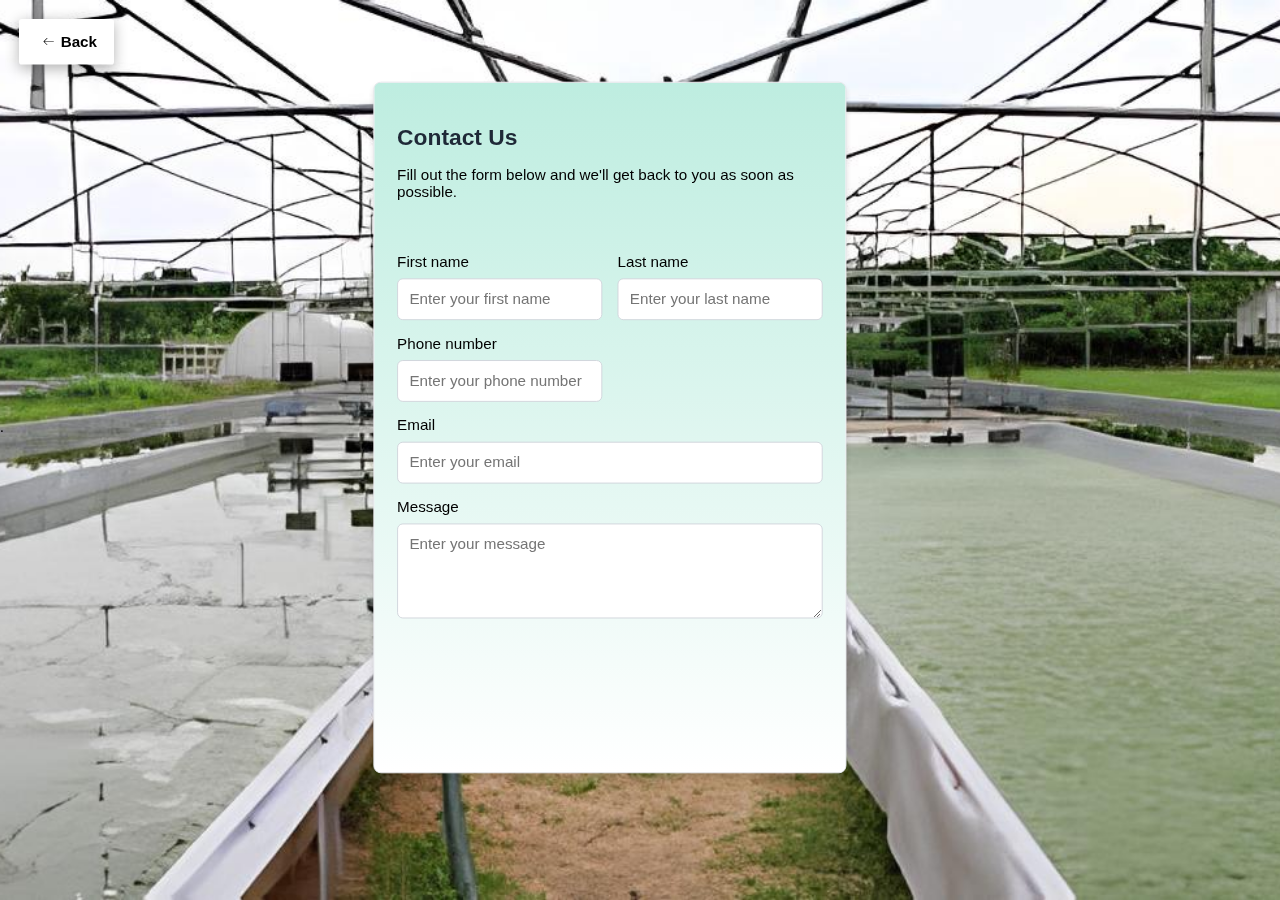
<file: contact.html>
.<!DOCTYPE html>
<html lang="en">
  <head>
    <meta charset="UTF-8" />
    <meta name="viewport" content="width=device-width, initial-scale=0.96">

    <link rel="stylesheet" href="contact.css" />
    <title>Contact Us</title>

  </head>
  <body>
    <button class="custom-button" onclick="goBack()">
      <svg height="16" width="16" xmlns="http://www.w3.org/2000/svg" version="1.1" viewBox="0 0 1024 1024"><path d="M874.690416 495.52477c0 11.2973-9.168824 20.466124-20.466124 20.466124l-604.773963 0 188.083679 188.083679c7.992021 7.992021 7.992021 20.947078 0 28.939099-4.001127 3.990894-9.240455 5.996574-14.46955 5.996574-5.239328 0-10.478655-1.995447-14.479783-5.996574l-223.00912-223.00912c-3.837398-3.837398-5.996574-9.046027-5.996574-14.46955 0-5.433756 2.159176-10.632151 5.996574-14.46955l223.019353-223.029586c7.992021-7.992021 20.957311-7.992021 28.949332 0 7.992021 8.002254 7.992021 20.957311 0 28.949332l-188.073446 188.073446 604.753497 0C865.521592 475.058646 874.690416 484.217237 874.690416 495.52477z"></path></svg>
      <span>Back</span>
    </button>
    
    <div class="card mx-auto max-w-md" id="contact-card">
      <div class="card-header">
        <h2 class="card-title form-element">Contact Us</h2>
        <p class="card-description form-element">
          Fill out the form below and we'll get back to you as soon as possible.
        </p>
      </div>
      <div class="card-content">
        <form
          class="form space-y-4"
          action="https://api.web3forms.com/submit"
          method="POST"
        >
        <input type="hidden" name="access_key" value="a4239cd0-383c-4dc2-9e01-17af0d44fd9d">
          <div class="grid grid-cols-1 md:grid-cols-2 gap-4">
            <div class="space-y-2 form-element">
              <label for="first-name">First name</label>
              <input
                id="first-name"
                name="first-name"
                placeholder="Enter your first name"
                required
              />
            </div>
            <div class="space-y-2 form-element">
              <label for="last-name">Last name</label>
              <input
                id="last-name"
                name="last-name"
                placeholder="Enter your last name"
                required
              />
            </div>
            <div class="space-y-2 form-element">
              <label for="phone">Phone number</label>
              <input
                id="phone"
                name="phone"
                type="tel"
                placeholder="Enter your phone number"
                required
              />
            </div>
          </div>
          <div class="space-y-2 form-element">
            <label for="email">Email</label>
            <input
              id="email"
              name="email"
              type="email"
              placeholder="Enter your email"
              required
            />
          </div>
          <div class="space-y-2 form-element">
            <label for="message">Message</label>
            <textarea
              id="message"
              name="message"
              placeholder="Enter your message"
              class="min-h-100"
              required
            ></textarea>
          </div>
          <div class="space-y-2 form-element">
            <label>Do you want a callback from us?</label>
            <div class="radio-group flex items-center gap-4">
              <div class="flex items-center gap-2">
                <input
                  type="radio"
                  id="callback-yes"
                  name="callback"
                  value="yes"
                  required
                />
                <label for="callback-yes">Yes</label>
              </div>
              <div class="flex items-center gap-2">
                <input
                  type="radio"
                  id="callback-no"
                  name="callback"
                  value="no"
                  required
                />
                <label for="callback-no">No</label>
              </div>
            </div>
          </div>
          <div class="card-footer form-element">
            <button type="submit">Submit</button>
          </div>
        </form>
      </div>
    </div>
    <script src="contact.js"></script>
    
  </body>
</html>
</file>
<file: contact.css>
body {
  font-family: var(--font-inter), sans-serif;
  background-image: url('contactUsBaground.jpeg');
  background-size: cover; /* Cover the entire viewport */
  background-position: center; /* Center the background image */
  display: flex;
  align-items: center;
  justify-content: center;
  height: 100vh; /* Set height to full viewport height */
  margin: 0;
  transform: scale(0.95);
  transform-origin: 0 0;
}

  
  h1, h2, h3, h4, h5, h6 {
    font-family: var(--font-inter), sans-serif;
  }
  
  .mx-auto {
    margin-left: auto;
    margin-right: auto;
  }
  
  .max-w-md {
    max-width: 28rem; /* 448px */ 
  }
  
  .card {
    background-image: linear-gradient(to bottom, #beede0, #ffffff53); /* Adjust colors as needed */

  
    border: 1px solid #e5e7eb; /* light gray border */
    border-radius: 0.5rem; /* rounded corners */
    box-shadow: 0 4px 6px rgba(0, 0, 0, 0.1); /* enhanced shadow */
    padding: 1.5rem; /* padding inside the card */
    background-color: #ffffff; /* white background */
    transition: transform 0.3s, box-shadow 0.3s; /* smooth transition for hover effect */
  }
  
  .card:hover {
    transform: translateY(-16px); /* slight lift on hover */
    box-shadow: 0 10px 15px rgba(0.7, 0.9, 0.5, 0.6); /* deeper shadow on hover */
  }
  
  .card-header {
    margin-bottom: 1.5rem; /* space between header and content */
  }
  
  .card-title {
    font-size: 1.5rem; /* larger font size for title */
    font-weight: 700; /* bold font */
    margin-bottom: 0.5rem; /* space between title and description */
    color: #1f2937; /* dark gray for title */
  }
  
.card-title,
.card-description {
  font-family:'Segoe UI', Tahoma, Geneva, Verdana, sans-serif/* Change 'Arial' to your preferred font */
}
  
  textarea#message {
    font-family:'Gill Sans', 'Gill Sans MT', Calibri, 'Trebuchet MS', sans-serif ;/* Change 'Arial' to your preferred font */
  }
  
  .card-content {
    margin-bottom: 1.0rem; /* space between content and footer */
  }
  
  .form {
    padding-top: 1rem; /* padding at the top of the form */
  }
  
  .space-y-2 > * + * {
    margin-top: 0.5rem; /* space between elements inside space-y-2 */
  }
  
  .space-y-4 > * + * {
    margin-top: 1rem; /* space between elements inside space-y-4 */
  }
  
  .grid {
    display: grid;
  }
  
  .grid-cols-1 {
    grid-template-columns: 1fr; /* one column */
  }
  
  .md\:grid-cols-2 {
    grid-template-columns: repeat(2, 1fr); /* two equal columns */
  }
  
  .gap-4 {
    gap: 1rem; /* gap between grid items */
  }
  
  input, textarea, button {
    width: 100%; /* full width for inputs, textarea and button */
    padding: 0.75rem; /* increased padding inside inputs, textarea and button */
    border: 1px solid #d1d5db; /* light gray border */
    border-radius: 0.375rem; /* rounded corners */
    font-size: 1rem; /* normal font size */
    transition: border-color 0.3s, box-shadow 0.3s; /* smooth transition for focus effect */
  }
  
  input:focus, textarea:focus, button:focus {
    outline: none; /* remove default focus outline */
    border-color: #3b82f6; /* blue border on focus */
    box-shadow: 0 0 0 3px rgba(59, 130, 246, 0.5); /* blue shadow on focus */
  }
  
  textarea.min-h-100 {
    min-height: 100px; /* minimum height for textarea */
    
  }
  
  .radio-group {
    display: flex;
    align-items: center;
    gap: 1rem; /* gap between radio items */
  }
  
  .radio-group input {
    width: auto; /* auto width for radio inputs */
  }
  
  .card-footer {
    display: flex;
    justify-content: flex-end; /* align button to the right */
  }
  
  button {
    background-color: #72ccb6; /* blue background */
    color: #ffffff; /* white text */
    font-weight: 700; /* bold text */
    cursor: pointer; /* pointer cursor on hover */
    transition: background-color 0.3s, transform 0.3s; /* smooth transition for hover effect */
  }
  
  button:hover {
    background-color: #238f74; /* darker blue on hover */
    transform: translateY(-3px); /* slight lift on hover */
  }
  
  /* Animation styles */
  .form-element {
    opacity: 0;
    transform: translateY(20px);
    transition: opacity 0.5s ease, transform 0.5s ease;
  }
  
  .form-element.visible {
    opacity: 1;
    transform: translateY(0);
  }
  
  label,
input {
  font-family:'Gill Sans', 'Gill Sans MT', Calibri, 'Trebuchet MS', sans-serif /* Change 'Arial' to your preferred font */
}

.custom-button {
 
  position: fixed;
  top: 20px; /* adjust as needed */
  left: 20px; /* adjust as needed */
  display: flex;
  align-items: center;
  justify-content: center;
  background-color: #0b010100;
  border-radius: 3px;
  height: 3em;
  width: 100px;
  letter-spacing: 0px;
  transition: all 0.2s linear;
  cursor: pointer;
  border: none;
  background: #ffffff;
  font-family: 'Roboto', sans-serif;
  color: #000000; /* set text color to black */
  box-shadow: 0px 4px 15px rgba(0, 0, 0, 0.3);
}

.custom-button > svg {
  font-weight: bold; /* making the text bold */
  margin-right: 5px;
  margin-left: 5px;
  font-size: 20px;
  transition: all 0.4s ease-in;
}

.custom-button:hover > svg {
  font-size: 1.2em;
  transform: translateX(-5px);
}

.custom-button:hover {
  box-shadow: 2px 9px 33px rgba(0, 0, 0, 0.5), -9px -9px 33px rgba(255, 255, 255, 0.5);
  transform: translateY(-2px);
}

/* Adjustments for smaller screens */
@media screen and (max-width: 600px) {
  .custom-button {
    top: 10px;
    left: 10px;
    width: 80px;
  }
}
</file>
